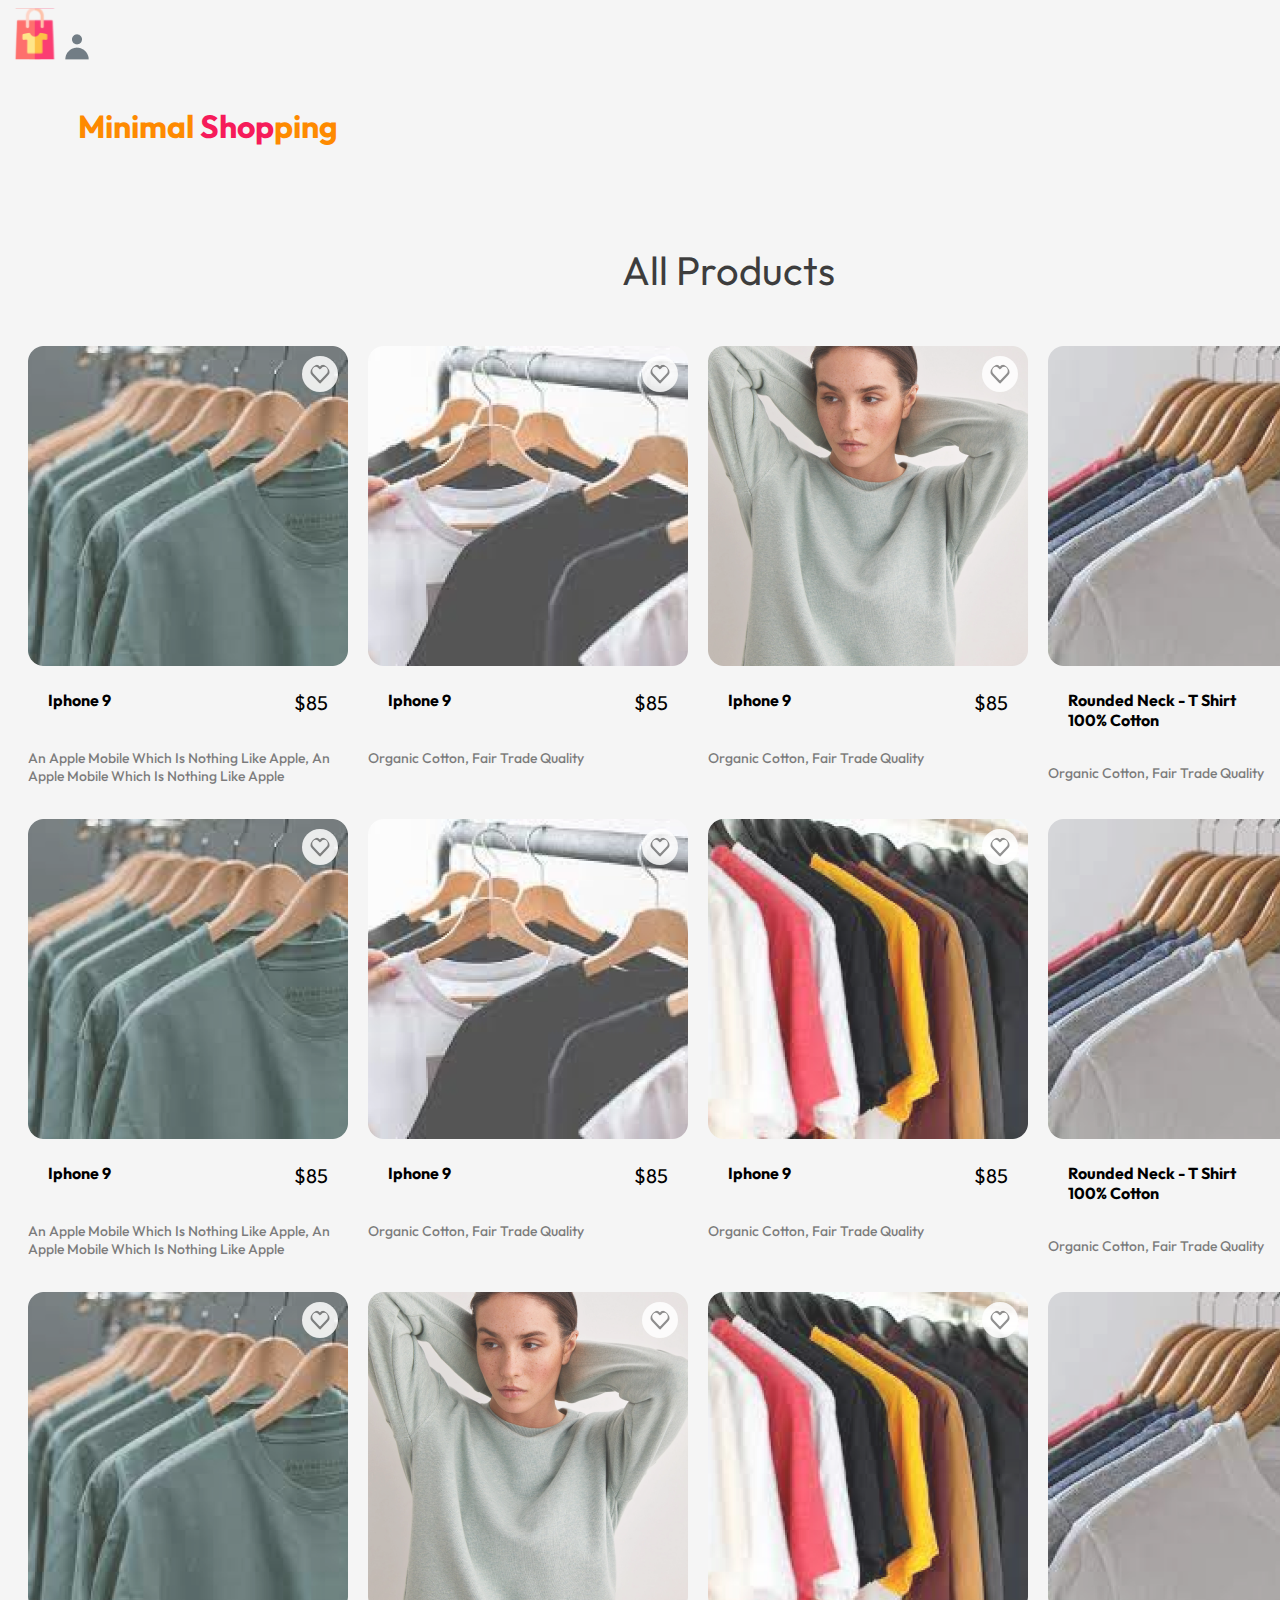
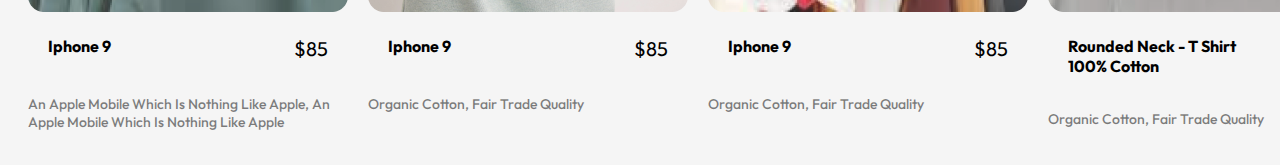
<file: pages/all projects/index.html>
<!doctype html >
<html lang="en">
    <head>
        <meta charset="UTF-8">
        <!-- <meta http-equiv="X-UA-Compatible" content="IE=edge">
        <meta name="viewport" content="width=device-width, initial-scale=1.0"> -->
        <title>Document</title>
        <link rel="stylesheet" href="./css/style.css">
        <link rel="preconnect" href="https://fonts.googleapis.com">
        <link rel="preconnect" href="https://fonts.gstatic.com" crossorigin>
        <link href="https://fonts.googleapis.com/css2?family=Outfit&display=swap" rel="stylesheet">
        
    </head>

    <body>
        <div class="max">
            <div>
                <img src="../new/images/logo.svg" alt="" width="54px" height="52px" >
                <a href="../login/index.html">
                <img src="../all projects/image/Vector.png" >
            </a>
            </div>
            <h1>minimal <span>shop</span>ping</h1>
        </div>

        <div class="far">all products</div>
        <div class="ser">
            <div class="set">
                <div class="ghap">
                    <img src="../all projects/image/Rectangle 4.png" alt="" >
                    <img src="../all projects/image/Vector.svg" alt="" class="moon">
                </div>
                <div class="sum">
                    <h3>iphone 9</h3>
                    <span>$85</span>
                </div>
                <p>An apple mobile which is nothing like apple, An <br> 
                apple mobile which is nothing like apple</p>
            </div>
            <div class="set">
                <div class="ghap">
                    <img src="../all projects/image/Rectangle 5.png" alt="" >
                    <img src="../all projects/image/Vector.svg" alt="" class="moon">
                </div>
                <div class="sum">
                    <h3>iphone 9</h3>
                    <span>$85</span>
                </div>
                <p>organic cotton, fair trade quality</p>
            </div>
            <div class="set">
                <div class="ghap">
                    <a href="../new/index.html">
                    <img src="../all projects/image/image 18.png" alt="" >
                   <img src="../all projects/image/Vector.svg" alt="" class="moon">
                </a> 
                    
                </div>
                <div class="sum">
                    <h3>iphone 9</h3>
                    <span>$85</span>
                </div>
                <p>organic cotton, fair trade quality</p>
            </div>
            <div class="set">
                <div class="ghap">
                    <img src="../all projects/image/Rectangle 7.png" alt="" >
                    <img src="../all projects/image/Vector.svg" alt="" class="moon">
                </div>
                <div class="sum">
                    <h3>Rounded neck - T shirt <br>100% Cotton</h3>
                    <span>$85</span>
                </div>
                <p>organic cotton, fair trade quality</p>
            </div>
            <div class="set">
                <div class="ghap">
                    <img src="../all projects/image/Rectangle 4.png" alt="" >
                    <img src="../all projects/image/Vector.svg" alt="" class="moon">
                </div>
                <div class="sum">
                    <h3>iphone 9</h3>
                    <span>$85</span>
                </div>
                <p>An apple mobile which is nothing like apple, An <br> 
                apple mobile which is nothing like apple</p>
            </div>  
            <div class="set">
                <div class="ghap">
                    <img src="../all projects/image/Rectangle 5.png" alt="" >
                    <img src="../all projects/image/Vector.svg" alt="" class="moon">
                </div>
                <div class="sum">
                    <h3>iphone 9</h3>
                    <span>$85</span>
                </div>
                <p>organic cotton, fair trade quality</p>
            </div>
            <div class="set">
                <div class="ghap">
                    <img src="../all projects/image/Rectangle 6.png" alt="" >
                    <img src="../all projects/image/Vector.svg" alt="" class="moon">
                </div>
                <div class="sum">
                    <h3>iphone 9</h3>
                    <span>$85</span>
                </div>
                <p>organic cotton, fair trade quality</p>
            </div>
            <div class="set">
                <div class="ghap">
                    <img src="../all projects/image/Rectangle 7.png" alt="" >
                    <img src="../all projects/image/Vector.svg" alt="" class="moon">
                </div>
                <div class="sum">
                    <h3>Rounded neck - T shirt <br>100% Cotton</h3>
                    <span>$85</span>
                </div>
                <p>organic cotton, fair trade quality</p>
            </div>
            <div class="set">
                <div class="ghap">
                    <img src="../all projects/image/Rectangle 4.png" alt="" >
                    <img src="../all projects/image/Vector.svg" alt="" class="moon">
                </div>
                <div class="sum">
                    <h3>iphone 9</h3>
                    <span>$85</span>
                </div>
                <p>An apple mobile which is nothing like apple, An <br> 
                apple mobile which is nothing like apple</p>
            </div>
            <div class="set">
                <div class="ghap">
                    <a href="../new/index.html">
                        <img src="../all projects/image/image 18.png" alt="" >
                       <img src="../all projects/image/Vector.svg" alt="" class="moon">
                    </a> 
                </div>
                <div class="sum">
                    <h3>iphone 9</h3>
                    <span>$85</span>
                </div>
                <p>organic cotton, fair trade quality</p>
            </div>
            <div class="set">
                <div class="ghap">
                    <img src="../all projects/image/Rectangle 6.png" alt="" >
                    <img src="../all projects/image/Vector.svg" alt="" class="moon">
                </div>
                <div class="sum">
                    <h3>iphone 9</h3>
                    <span>$85</span>
                </div>
                <p>organic cotton, fair trade quality</p>
            </div>
            <div class="set">
                <div class="ghap">
                    <img src="../all projects/image/Rectangle 7.png" alt="" >
                    <img src="../all projects/image/Vector.svg" alt="" class="moon">
                </div>
                <div class="sum">
                    <h3>Rounded neck - T shirt <br>100% Cotton</h3>
                    <span>$85</span>
                </div>
                <p>organic cotton, fair trade quality</p>
            </div>
        </div>
        
        
        
    </body>
</html>
</file>
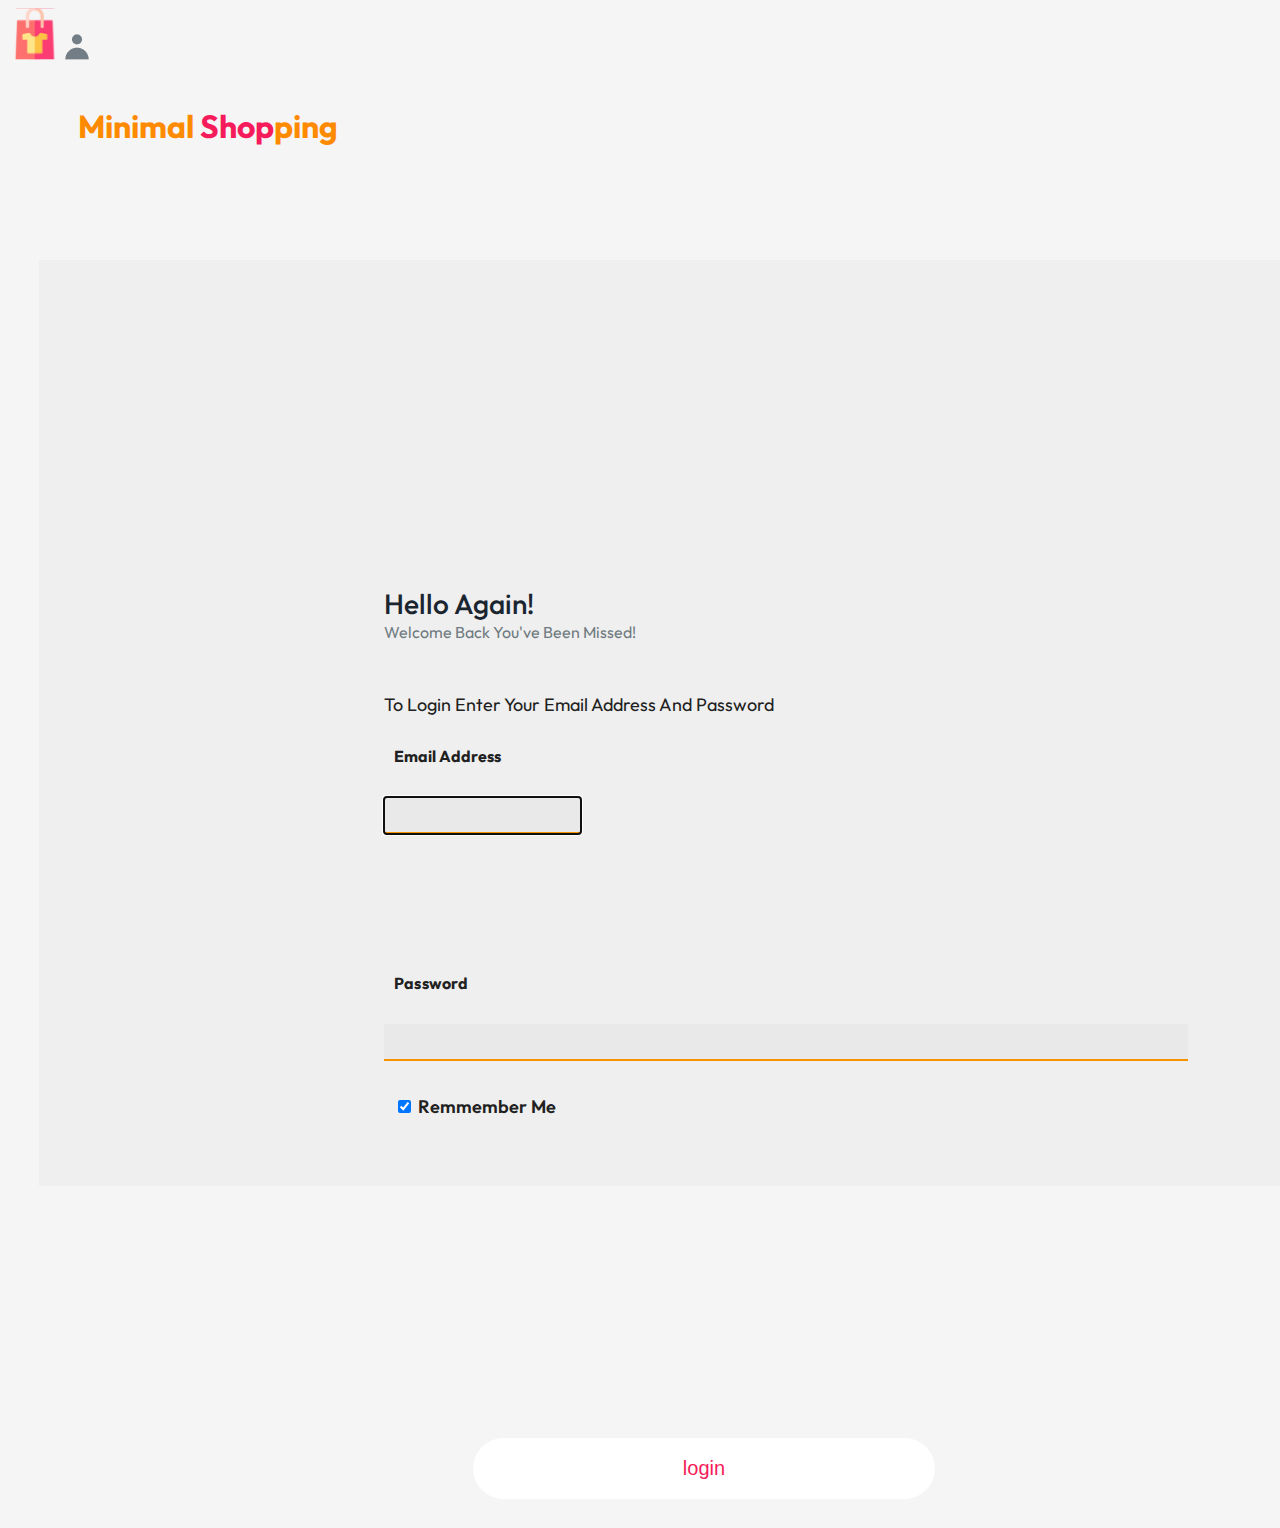
<file: pages/login/index.html>
<!doctype html >
<html lang="en">
    <head>
        <meta charset="UTF-8">
        <!-- <meta http-equiv="X-UA-Compatible" content="IE=edge">
        <meta name="viewport" content="width=device-width, initial-scale=1.0"> -->
        <title>Document</title>
        <link rel="stylesheet" href="../login/css/style.css">
        <link rel="preconnect" href="https://fonts.googleapis.com">
        <link rel="preconnect" href="https://fonts.gstatic.com" crossorigin>
        <link href="https://fonts.googleapis.com/css2?family=Outfit&display=swap" rel="stylesheet">
        
    </head>

    <body>
        <div class="max">
            <div>
                <img src="../new/images/logo.svg" alt="" width="54px" height="52px" >
                <img src="../login/image/Vector.png" >
            </div>
            <h1>minimal <span>shop</span>ping</h1>
        </div>

        <div class="alpha">
            <div class="beta">
                <div class="alt">
                    <h4>Hello Again!</h4>
                    <p>Welcome Back You've Been Missed!</p>
                </div>
                <p class="pall">To login enter Your email address and password</p>
                <form action="" method="post">
                    <div class="E">
                        <label>Email address</label>
                        <br>
                        <input id="mail" type="text" name="mail" required autofocus >
                    </div>
                    <br>
                    <div class="pass">
                        <label>password</label>
                        <br>
                        <input id="pass" type="password" name="pass"
                        minlength="10" 
                        maxlength="15" 
                        required >
                    </div>
                    <br>
                    <div class="focas">
                        <input id="num" type="checkbox" name="num" checked>
                        <label>remmember me</label>
                    </div>
                    <div class="end">
                        <button>login</button>
                    </div>
                </form>
                
            </div>
                
            
        </div>
    </body>
</html>
</file>
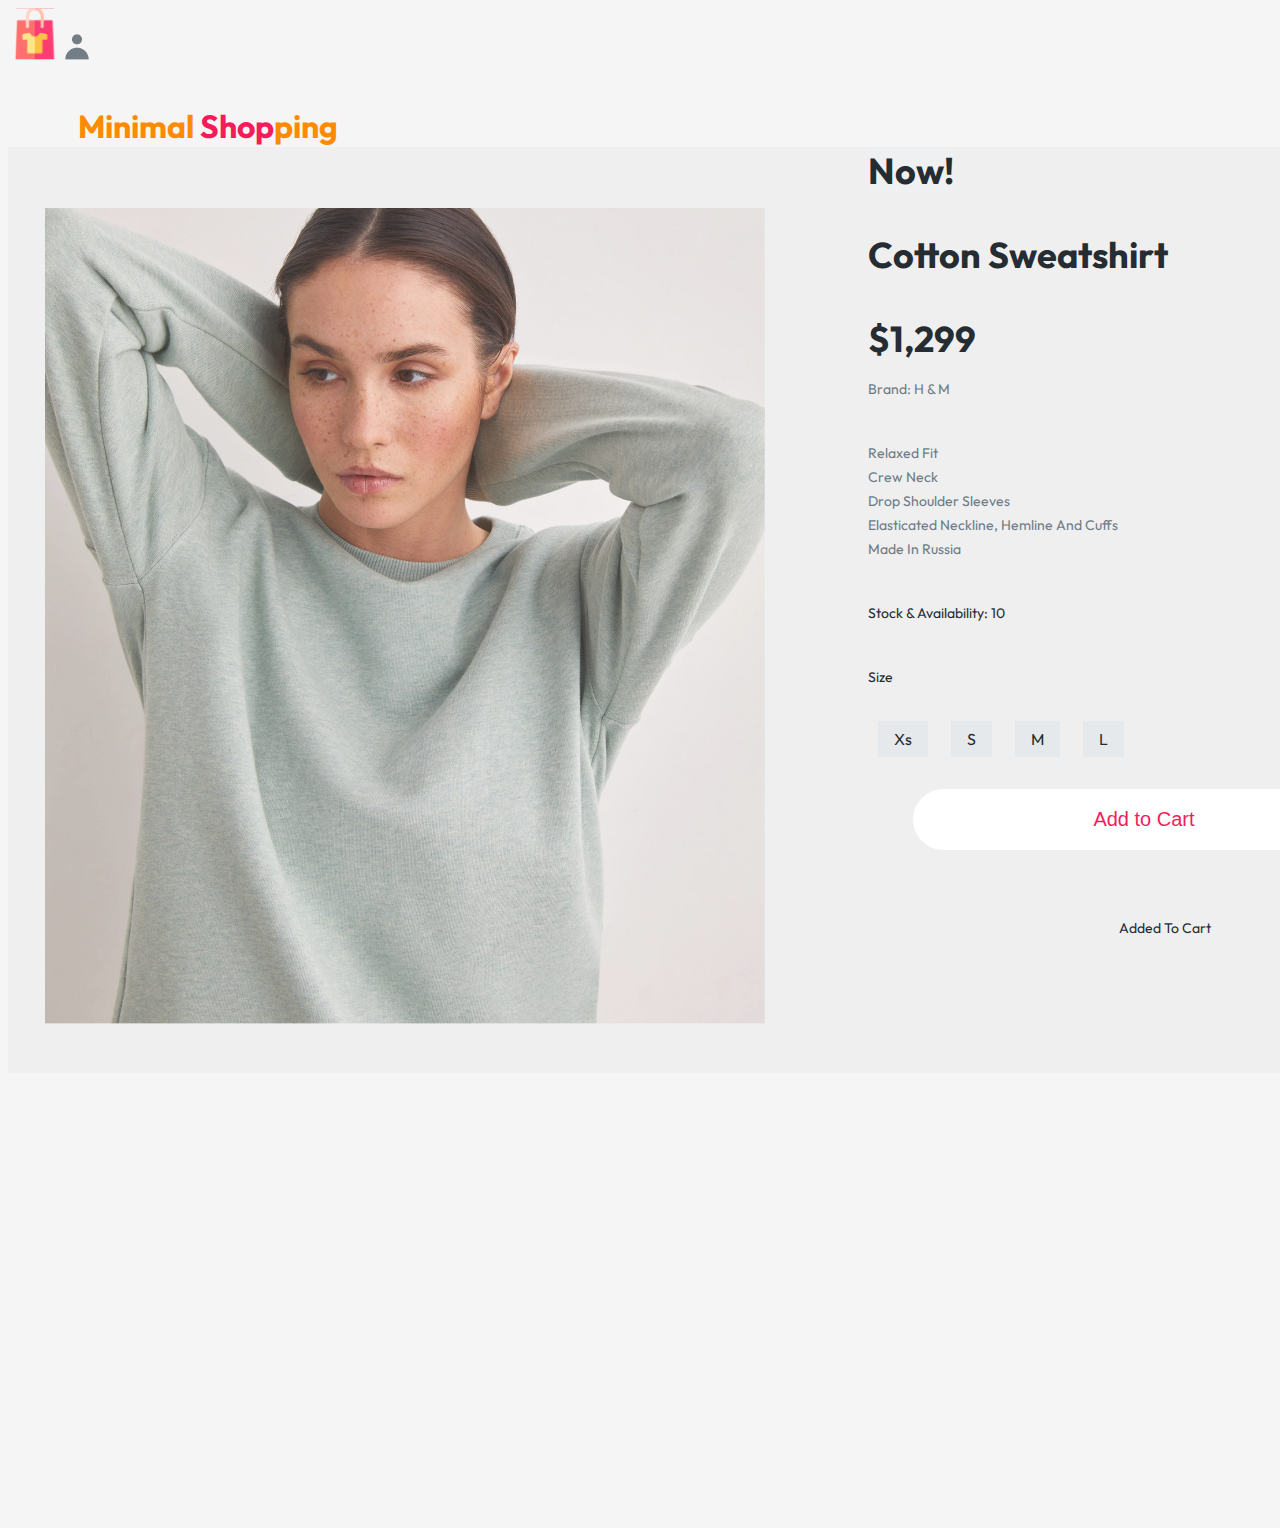
<file: pages/new/index.html>
<!doctype html >
<html lang="en">
    <head>
        <meta charset="UTF-8">
        <!-- <meta http-equiv="X-UA-Compatible" content="IE=edge">
        <meta name="viewport" content="width=device-width, initial-scale=1.0"> -->
        <title>Document</title>
        <link rel="stylesheet" href="./css/style.css">
        <link rel="preconnect" href="https://fonts.googleapis.com">
        <link rel="preconnect" href="https://fonts.gstatic.com" crossorigin>
        <link href="https://fonts.googleapis.com/css2?family=Outfit&display=swap" rel="stylesheet">
        
    </head>

    <body>
        <div class="max">
            <div>
                <img src="../new/images/logo.svg" alt="" width="54px" height="52px" >
                <a href="../login/index.html">
                <img src="../new/images/Vector.png" >
            </a>
            </div>
            <h1>minimal <span>shop</span>ping</h1>
        </div>

        <div class="mom">
            <div class="one">
                <img src="../new/images/image 18 .2.png" alt="" class="img">
            </div>
            
            <div class="two">
                <div class="var">
                    <span class="boy">now!</span>
                    <h3>Cotton sweatshirt</h3>
                    <span>$1,299</span>
                </div>

                <div class="van">
                    <p>Brand: H &amp; M</p>
                    <p class="paragraph">Relaxed fit <br> Crew neck <br>
                    Drop shoulder sleeves <br>
                    Elasticated neckline, hemline and cuffs <br>
                    Made in Russia</p>
                </div>

                <div class="vip">
                    <p>Stock &amp; Availability: 10</p>
                    <h4>size</h4>
                    <div class="spam">
                        <span>xs</span>
                        <span>s</span>
                        <span>m</span>
                        <span>l</span>
                    </div>
                </div>

                <div class="special">
                    <button>Add to Cart</button>
                    <p>Added to Cart</p>
                </div>
                
            </div>
        </div>
</file>
<file: pages/all projects/css/style.css>
body {
    background-color: #F5F5F5;
    text-transform: capitalize;
    font-family: 'Outfit', sans-serif;
    width: 1440px;
    height: 1512px;

}
.max {
    background-position: 1440px 364px;
    /* display: inline; */
}
.max div {
    left: 30px;
    top: 21px;
}
.max h1 {
    color : #FE8A00;
    font-size: 32px;
    left: 70px;
    top: 21px;
    position: relative;
}
.max span {
    color: #F61B5A;
}
.parents {
    display: flex;
    justify-content: space-between;
    width: 1440px;
    height: 364px;
    background-color: #FE8A00;
    position: relative;
    top: 94px;
}



.parents h2 {
    margin: 150px;
    color: #FFFFFF;
    font-weight: 500;
    font-size: 40px;
    line-height: 50px;
    

}

.a {
    position: absolute;
    left: 339px;
    top: 146px;
}
.b {
    position: absolute;
    left: 945px;
    top: 115px;
}
.c {
    position: absolute;
    left: 195px;
    top: 223px;
}
.d {
    position: absolute;
    left: 450px;
    top: 197px;
}
.e {
    position: absolute;
    left: 981px;
    top:243px;
}
.f {
    position: absolute;
    left: 235px;
    top: 71px;
}
.g {
    position: absolute;
    left: 423px;
    top: 44px;
}
.h {
    position: absolute;
    left: 1023px;
    top: 25px;
}
.i {
    position: absolute;
    left: 296px;
    top: 263px;
}
.j {
    position: absolute;
    left: 314px;
    top: 2px;
}
.k {
    position: absolute;
    left: 1115px;
    top: 243px;

}
.l {
    position: absolute;
    left: 891px;
    top: 271px;
}
.m {
    position: absolute;
    left: 1069px;
    top: 134px;
}
.n {
    position: absolute;
    left: 1133px;
    top: 8px;
}
.o {
    position: absolute;
    left: 890px;
    top: 8px;
}
.p {
    position: absolute;
    left: 821px;
    top: 194px;
}
/* ----------------------------------1--------------------------------------------- */
.pro {
    color: #000000BF;
    text-align: center;
    position: relative;
    font-size: 40px;
    margin-top: 103px;
    padding: 20px;
}
.div1 {
    display: flex;
    flex-wrap: wrap;
    margin-top: 11px;
    padding: 10px;
    /* position: relative; */
}
.div2 {
    margin: 10px;}

.div2 .ghap {
    position: relative;
}
.ghap .moon {
    position: absolute;
    width: 20px;
    height: 20px;
    right: 10px;
    top: 10px;
    background-color: #FFFFFF;
    border-radius: 21px;
    padding: 8px;
}


.sum {
    display: flex;
    justify-content: space-between;
    color: #000000;    

}
.sum h3 {
    /* font-weight: 500; */
    font-size: 16px;
    line-height: 20px;
    margin: 10px;
    padding: 10px;
}
.sum span {
    text-align: right;
    font-size: 20px;
    line-height: 25px;
    margin: 10px;
    padding: 10px;
    color: #000000;    

}
.div2 p {
    color:#00000080 ;
    font-size: 14px;
    line-height: 18px;
}
.button {
    color: #F61B5A;
    font-size: 20px;
    line-height: 25px;
    background-color: #FFFFFF;
    position: absolute;
    left: 671px;
    top: 1660px;
    width: 168px;
    height: 36px;
    margin: 10px;
    border: 0;
    border-radius: 31.5px;
    cursor: pointer;



}
/* ---------------------------------------2--------------------------------------------- */
.far {
    font-size: 40px;
    line-height: 50px;
    text-align: center;
    color: #000000BF;
    margin-top: 100px;
    padding: 20px;
    position: relative;
}
.ser {
    display: flex;
    flex-wrap: wrap;
    margin-top: 11px;
    padding: 10px;
}
.set {
    margin: 10px;
}
.set .ghap {
    position: relative;
}
img {
    transition: 0.3s;
    filter: opacity(85%);
}
img:hover {
    filter: opacity(100%);
}
.set p {
    font-weight: 500;
    font-size: 14px;
    line-height: 18px;
    color: rgba(0, 0, 0, 0.5);;
}
/* ----------------------------------------3--------------------------------------------- */
.mom {
    position: relative;
    display: flex;
    justify-content: space-around;
    width: 1397px;
    height: 926px;
}
.one  {
    /* width: 719px;
    height: 815px; */
    background-color: rgba(0, 0, 0, 0.025);
}
.img {
    position: relative;
    top: 61px;
    bottom: 40px;
    right: 63px;
    margin-left: 100px;
}
.two {
    border: 0;
    background-color:  rgba(0, 0, 0, 0.025);
    position: relative;
    width: 1397px;
    
}
.boy {
    color: #252C32;
    background-color: #EEF0F2;
    border-radius: 6px;
    font-weight: 600;
    font-size: 14px;
    line-height: 24px; 
    margin-left: 30px 0px;
    width: 35px;
    height: 24px;
}
.var h3, .var span {
    color:#252C32;
    margin-left: 40px;
    font-weight: 700;
    font-size: 36px;
    line-height: 48px;
}
.van p {
    color: #6E7C87;
    font-weight: 400;
    font-size: 14px;
    line-height: 24px;
    margin-left: 40px;
}
.paragraph {
    color: #252C32;
    font-weight: 400;
    font-size: 14px;
    line-height: 24px;
    margin: 40px 0px 0px 40px;
}   
.vip p {
    color: #252C32;
    font-weight: 400;
    font-size: 14px;
    line-height: 24px;
    margin: 40px 0px 0px 40px;
}
.vip h4 {
    color: #252C32;
    font-weight: 400;
    font-size: 14px;
    line-height: 24px;
    margin: 40px 0px 0px 40px;
}
.spam{
    /* color: #252C32;
    padding: 8px 16px; */
    margin:  40px 0px 0px 40px;
}
.spam span {
    color: #252C32;
    padding: 8px 16px;
    background: #E5E9EB;   
    margin: 10px;
    cursor: pointer;
}
.special button {
    cursor: pointer;
    color: #F61B5A;
    background: #FFFFFF;
    border-radius: 31.5px;
    margin: 40px 0px 0px 40px;
    font-weight: 500;
    font-size: 20px;
    line-height: 25px;
    border: 0px;
    position: absolute;
    left: 45px;
    right:54px;
    width: 462px;
    height: 61px;
}
.special p{
    color: #252C32;
    font-weight: 400;
    font-size: 14px;
    line-height: 24px;
    width: 93px;
    height: 24px;
    margin: 40px 0px 0px 40px;
    position: absolute;
    left: 251px;
    top: 729px;
}
/* --------------------------------4------------------------------------ */
.alpha {
    background: rgba(0, 0, 0, 0.025);
    position: relative;
    /* width: 1379px;
    height: 926px; */
    left: 31px;
    top: 113px;
    
    /* display: flex;
    flex-direction: column;
    align-items: center;
    padding: 0px;
    gap: 32px;  */
    
}
.beta {
    position: relative;
    width: 1379px;
    height: 926px;
    left: 345px;
    top: 326px;
    display: flex;
    flex-direction: column;
    /* align-items: center; */
    padding: 0px;
}
.alt h4{
    color: #1A2530;
    font-weight: 500;
    font-size: 28px;
    line-height: 36px;
    margin:auto ;
}
.alt p{
    color: #707B81;
    margin: auto; 
}
.pall {
    color: #212121;
    font-weight: 400;
    font-size: 18px;
    line-height: 140%;
    margin-top: 50px;
    align-self: stretch;
}
.E {
    position: relative;
    /* display: flex;
    flex-direction: column; */
    width: 100%;
    height: 100%;
} 
.E label {
    display: flex;
    align-self: stretch;
    font-weight: 700;
    font-size: 16px;
    line-height: 140%;
    color: #212121;
    padding: 10px;
}
.E input {
    padding: 10px;
    border: 0;
    border-bottom: 2px #F89300 solid;
    background-color: rgba(0, 0, 0, 0.025);
}
.pass {
    position: relative;
    width: 804px;
    height: 22px;
    display: grid;
}
.pass label {
    display: flex;
    align-self:stretch;
    letter-spacing: 0.2px;
    color: #212121;
    padding: 10px;
    font-weight: 700;
    font-size: 16px;
    line-height: 140%;
}
.pass input{
    padding: 10px;
    border: 0;
    border-bottom: 2px #F89300 solid;
    background-color: rgba(0, 0, 0, 0.025);
} 
.focas{
    font-weight: 600;
    font-size: 18px;
    line-height: 140%;
    position: relative;
    top: 80px;
    color: #212121;
    padding: 10px ;
    
}
.end button {
    position: absolute;
    color: #F61B5A;
    cursor: pointer;
    /* left: 188px;
    top: 776px;
    width: 260px;
    height: 31px; */
    font-weight: 500;
    font-size: 20px;
    line-height: 25px;
    text-align: center;
    border: 0;
    background:  #FFFFFF;
    border-radius: 31.5px;
    width: 462px;
    height: 61px;
    left: 89px;
    top: 852px;

}
</file>
<file: pages/login/css/style.css>
body {
    background-color: #F5F5F5;
    text-transform: capitalize;
    font-family: 'Outfit', sans-serif;
    width: 1440px;
    height: 1512px;

}
.max {
    background-position: 1440px 364px;
    /* display: inline; */
}
.max div {
    left: 30px;
    top: 21px;
}
.max h1 {
    color : #FE8A00;
    font-size: 32px;
    left: 70px;
    top: 21px;
    position: relative;
}
.max span {
    color: #F61B5A;
}
.parents {
    display: flex;
    justify-content: space-between;
    width: 1440px;
    height: 364px;
    background-color: #FE8A00;
    position: relative;
    top: 94px;
}



.parents h2 {
    margin: 150px;
    color: #FFFFFF;
    font-weight: 500;
    font-size: 40px;
    line-height: 50px;
    

}

.a {
    position: absolute;
    left: 339px;
    top: 146px;
}
.b {
    position: absolute;
    left: 945px;
    top: 115px;
}
.c {
    position: absolute;
    left: 195px;
    top: 223px;
}
.d {
    position: absolute;
    left: 450px;
    top: 197px;
}
.e {
    position: absolute;
    left: 981px;
    top:243px;
}
.f {
    position: absolute;
    left: 235px;
    top: 71px;
}
.g {
    position: absolute;
    left: 423px;
    top: 44px;
}
.h {
    position: absolute;
    left: 1023px;
    top: 25px;
}
.i {
    position: absolute;
    left: 296px;
    top: 263px;
}
.j {
    position: absolute;
    left: 314px;
    top: 2px;
}
.k {
    position: absolute;
    left: 1115px;
    top: 243px;

}
.l {
    position: absolute;
    left: 891px;
    top: 271px;
}
.m {
    position: absolute;
    left: 1069px;
    top: 134px;
}
.n {
    position: absolute;
    left: 1133px;
    top: 8px;
}
.o {
    position: absolute;
    left: 890px;
    top: 8px;
}
.p {
    position: absolute;
    left: 821px;
    top: 194px;
}
/* ----------------------------------1--------------------------------------------- */
.pro {
    color: #000000BF;
    text-align: center;
    position: relative;
    font-size: 40px;
    margin-top: 103px;
    padding: 20px;
}
.div1 {
    display: flex;
    flex-wrap: wrap;
    margin-top: 11px;
    padding: 10px;
    /* position: relative; */
}
.div2 {
    margin: 10px;}

.div2 .ghap {
    position: relative;
}
.ghap .moon {
    position: absolute;
    width: 20px;
    height: 20px;
    right: 10px;
    top: 10px;
    background-color: #FFFFFF;
    border-radius: 21px;
    padding: 8px;
}


.sum {
    display: flex;
    justify-content: space-between;
    color: #000000;    

}
.sum h3 {
    /* font-weight: 500; */
    font-size: 16px;
    line-height: 20px;
    margin: 10px;
    padding: 10px;
}
.sum span {
    text-align: right;
    font-size: 20px;
    line-height: 25px;
    margin: 10px;
    padding: 10px;
    color: #000000;    

}
.div2 p {
    color:#00000080 ;
    font-size: 14px;
    line-height: 18px;
}
.button {
    color: #F61B5A;
    font-size: 20px;
    line-height: 25px;
    background-color: #FFFFFF;
    position: absolute;
    left: 671px;
    top: 1660px;
    width: 168px;
    height: 36px;
    margin: 10px;
    border: 0;
    border-radius: 31.5px;
    cursor: pointer;



}
/* ---------------------------------------2--------------------------------------------- */
.far {
    font-size: 40px;
    line-height: 50px;
    text-align: center;
    color: #000000BF;
    margin-top: 100px;
    padding: 20px;
    position: relative;
}
.ser {
    display: flex;
    flex-wrap: wrap;
    margin-top: 11px;
    padding: 10px;
}
.set {
    margin: 10px;
}
.set .ghap {
    position: relative;
}
img {
    transition: 0.3s;
    filter: opacity(85%);
}
img:hover {
    filter: opacity(100%);
}
.set p {
    font-weight: 500;
    font-size: 14px;
    line-height: 18px;
    color: rgba(0, 0, 0, 0.5);;
}
/* ----------------------------------------3--------------------------------------------- */
.mom {
    position: relative;
    display: flex;
    justify-content: space-around;
    width: 1397px;
    height: 926px;
}
.one  {
    /* width: 719px;
    height: 815px; */
    background-color: rgba(0, 0, 0, 0.025);
}
.img {
    position: relative;
    top: 61px;
    bottom: 40px;
    right: 63px;
    margin-left: 100px;
}
.two {
    border: 0;
    background-color:  rgba(0, 0, 0, 0.025);
    position: relative;
    width: 1397px;
    
}
.boy {
    color: #252C32;
    background-color: #EEF0F2;
    border-radius: 6px;
    font-weight: 600;
    font-size: 14px;
    line-height: 24px; 
    margin-left: 30px 0px;
    width: 35px;
    height: 24px;
}
.var h3, .var span {
    color:#252C32;
    margin-left: 40px;
    font-weight: 700;
    font-size: 36px;
    line-height: 48px;
}
.van p {
    color: #6E7C87;
    font-weight: 400;
    font-size: 14px;
    line-height: 24px;
    margin-left: 40px;
}
.paragraph {
    color: #252C32;
    font-weight: 400;
    font-size: 14px;
    line-height: 24px;
    margin: 40px 0px 0px 40px;
}   
.vip p {
    color: #252C32;
    font-weight: 400;
    font-size: 14px;
    line-height: 24px;
    margin: 40px 0px 0px 40px;
}
.vip h4 {
    color: #252C32;
    font-weight: 400;
    font-size: 14px;
    line-height: 24px;
    margin: 40px 0px 0px 40px;
}
.spam{
    /* color: #252C32;
    padding: 8px 16px; */
    margin:  40px 0px 0px 40px;
}
.spam span {
    color: #252C32;
    padding: 8px 16px;
    background: #E5E9EB;   
    margin: 10px;
    cursor: pointer;
}
.special button {
    cursor: pointer;
    color: #F61B5A;
    background: #FFFFFF;
    border-radius: 31.5px;
    margin: 40px 0px 0px 40px;
    font-weight: 500;
    font-size: 20px;
    line-height: 25px;
    border: 0px;
    position: absolute;
    left: 45px;
    right:54px;
    width: 462px;
    height: 61px;
}
.special p{
    color: #252C32;
    font-weight: 400;
    font-size: 14px;
    line-height: 24px;
    width: 93px;
    height: 24px;
    margin: 40px 0px 0px 40px;
    position: absolute;
    left: 251px;
    top: 729px;
}
/* --------------------------------4------------------------------------ */
.alpha {
    background: rgba(0, 0, 0, 0.025);
    position: relative;
    /* width: 1379px;
    height: 926px; */
    left: 31px;
    top: 113px;
    
    /* display: flex;
    flex-direction: column;
    align-items: center;
    padding: 0px;
    gap: 32px;  */
    
}
.beta {
    position: relative;
    width: 1379px;
    height: 926px;
    left: 345px;
    top: 326px;
    display: flex;
    flex-direction: column;
    /* align-items: center; */
    padding: 0px;
}
.alt h4{
    color: #1A2530;
    font-weight: 500;
    font-size: 28px;
    line-height: 36px;
    margin:auto ;
}
.alt p{
    color: #707B81;
    margin: auto; 
}
.pall {
    color: #212121;
    font-weight: 400;
    font-size: 18px;
    line-height: 140%;
    margin-top: 50px;
    align-self: stretch;
}
.E {
    position: relative;
    /* display: flex;
    flex-direction: column; */
    width: 100%;
    height: 100%;
} 
.E label {
    display: flex;
    align-self: stretch;
    font-weight: 700;
    font-size: 16px;
    line-height: 140%;
    color: #212121;
    padding: 10px;
}
.E input {
    padding: 10px;
    border: 0;
    border-bottom: 2px #F89300 solid;
    background-color: rgba(0, 0, 0, 0.025);
}
.pass {
    position: relative;
    width: 804px;
    height: 22px;
    display: grid;
}
.pass label {
    display: flex;
    align-self:stretch;
    letter-spacing: 0.2px;
    color: #212121;
    padding: 10px;
    font-weight: 700;
    font-size: 16px;
    line-height: 140%;
}
.pass input{
    padding: 10px;
    border: 0;
    border-bottom: 2px #F89300 solid;
    background-color: rgba(0, 0, 0, 0.025);
} 
.focas{
    font-weight: 600;
    font-size: 18px;
    line-height: 140%;
    position: relative;
    top: 80px;
    color: #212121;
    padding: 10px ;
    
}
.end button {
    position: absolute;
    color: #F61B5A;
    cursor: pointer;
    /* left: 188px;
    top: 776px;
    width: 260px;
    height: 31px; */
    font-weight: 500;
    font-size: 20px;
    line-height: 25px;
    text-align: center;
    border: 0;
    background:  #FFFFFF;
    border-radius: 31.5px;
    width: 462px;
    height: 61px;
    left: 89px;
    top: 852px;

}
</file>
<file: pages/new/css/style.css>
body {
    background-color: #F5F5F5;
    text-transform: capitalize;
    font-family: 'Outfit', sans-serif;
    width: 1440px;
    height: 1512px;

}
.max {
    background-position: 1440px 364px;
    /* display: inline; */
}
.max div {
    left: 30px;
    top: 21px;
}
.max h1 {
    color : #FE8A00;
    font-size: 32px;
    left: 70px;
    top: 21px;
    position: relative;
}
.max span {
    color: #F61B5A;
}
.parents {
    display: flex;
    justify-content: space-between;
    width: 1440px;
    height: 364px;
    background-color: #FE8A00;
    position: relative;
    top: 94px;
}



.parents h2 {
    margin: 150px;
    color: #FFFFFF;
    font-weight: 500;
    font-size: 40px;
    line-height: 50px;
    

}

.a {
    position: absolute;
    left: 339px;
    top: 146px;
}
.b {
    position: absolute;
    left: 945px;
    top: 115px;
}
.c {
    position: absolute;
    left: 195px;
    top: 223px;
}
.d {
    position: absolute;
    left: 450px;
    top: 197px;
}
.e {
    position: absolute;
    left: 981px;
    top:243px;
}
.f {
    position: absolute;
    left: 235px;
    top: 71px;
}
.g {
    position: absolute;
    left: 423px;
    top: 44px;
}
.h {
    position: absolute;
    left: 1023px;
    top: 25px;
}
.i {
    position: absolute;
    left: 296px;
    top: 263px;
}
.j {
    position: absolute;
    left: 314px;
    top: 2px;
}
.k {
    position: absolute;
    left: 1115px;
    top: 243px;

}
.l {
    position: absolute;
    left: 891px;
    top: 271px;
}
.m {
    position: absolute;
    left: 1069px;
    top: 134px;
}
.n {
    position: absolute;
    left: 1133px;
    top: 8px;
}
.o {
    position: absolute;
    left: 890px;
    top: 8px;
}
.p {
    position: absolute;
    left: 821px;
    top: 194px;
}
/* ----------------------------------1--------------------------------------------- */
.pro {
    color: #000000BF;
    text-align: center;
    position: relative;
    font-size: 40px;
    margin-top: 103px;
    padding: 20px;
}
.div1 {
    display: flex;
    flex-wrap: wrap;
    margin-top: 11px;
    padding: 10px;
    /* position: relative; */
}
.div2 {
    margin: 10px;}

.div2 .ghap {
    position: relative;
}
.ghap .moon {
    position: absolute;
    width: 20px;
    height: 20px;
    right: 10px;
    top: 10px;
    background-color: #FFFFFF;
    border-radius: 21px;
    padding: 8px;
}


.sum {
    display: flex;
    justify-content: space-between;
    color: #000000;    

}
.sum h3 {
    /* font-weight: 500; */
    font-size: 16px;
    line-height: 20px;
    margin: 10px;
    padding: 10px;
}
.sum span {
    text-align: right;
    font-size: 20px;
    line-height: 25px;
    margin: 10px;
    padding: 10px;
    color: #000000;    

}
.div2 p {
    color:#00000080 ;
    font-size: 14px;
    line-height: 18px;
}
.button {
    color: #F61B5A;
    font-size: 20px;
    line-height: 25px;
    background-color: #FFFFFF;
    position: absolute;
    left: 671px;
    top: 1660px;
    width: 168px;
    height: 36px;
    margin: 10px;
    border: 0;
    border-radius: 31.5px;
    cursor: pointer;



}
/* ---------------------------------------2--------------------------------------------- */
.far {
    font-size: 40px;
    line-height: 50px;
    text-align: center;
    color: #000000BF;
    margin-top: 100px;
    padding: 20px;
    position: relative;
}
.ser {
    display: flex;
    flex-wrap: wrap;
    margin-top: 11px;
    padding: 10px;
}
.set {
    margin: 10px;
}
.set .ghap {
    position: relative;
}
img {
    transition: 0.3s;
    filter: opacity(85%);
}
img:hover {
    filter: opacity(100%);
}
.set p {
    font-weight: 500;
    font-size: 14px;
    line-height: 18px;
    color: rgba(0, 0, 0, 0.5);;
}
/* ----------------------------------------3--------------------------------------------- */
.mom {
    position: relative;
    display: flex;
    justify-content: space-around;
    width: 1397px;
    height: 926px;
}
.one  {
    /* width: 719px;
    height: 815px; */
    background-color: rgba(0, 0, 0, 0.025);
}
.img {
    position: relative;
    top: 61px;
    bottom: 40px;
    right: 63px;
    margin-left: 100px;
}
.two {
    border: 0;
    background-color:  rgba(0, 0, 0, 0.025);
    position: relative;
    width: 1397px;
    
}
.boy {
    color: #252C32;
    background-color: #EEF0F2;
    border-radius: 6px;
    font-weight: 600;
    font-size: 14px;
    line-height: 24px; 
    margin-left: 30px 0px;
    width: 35px;
    height: 24px;
}
.var h3, .var span {
    color:#252C32;
    margin-left: 40px;
    font-weight: 700;
    font-size: 36px;
    line-height: 48px;
}
.van p {
    color: #6E7C87;
    font-weight: 400;
    font-size: 14px;
    line-height: 24px;
    margin-left: 40px;
}
.paragraph {
    color: #252C32;
    font-weight: 400;
    font-size: 14px;
    line-height: 24px;
    margin: 40px 0px 0px 40px;
}   
.vip p {
    color: #252C32;
    font-weight: 400;
    font-size: 14px;
    line-height: 24px;
    margin: 40px 0px 0px 40px;
}
.vip h4 {
    color: #252C32;
    font-weight: 400;
    font-size: 14px;
    line-height: 24px;
    margin: 40px 0px 0px 40px;
}
.spam{
    /* color: #252C32;
    padding: 8px 16px; */
    margin:  40px 0px 0px 40px;
}
.spam span {
    color: #252C32;
    padding: 8px 16px;
    background: #E5E9EB;   
    margin: 10px;
    cursor: pointer;
}
.special button {
    cursor: pointer;
    color: #F61B5A;
    background: #FFFFFF;
    border-radius: 31.5px;
    margin: 40px 0px 0px 40px;
    font-weight: 500;
    font-size: 20px;
    line-height: 25px;
    border: 0px;
    position: absolute;
    left: 45px;
    right:54px;
    width: 462px;
    height: 61px;
}
.special p{
    color: #252C32;
    font-weight: 400;
    font-size: 14px;
    line-height: 24px;
    width: 93px;
    height: 24px;
    margin: 40px 0px 0px 40px;
    position: absolute;
    left: 251px;
    top: 729px;
}
/* --------------------------------4------------------------------------ */
.alpha {
    background: rgba(0, 0, 0, 0.025);
    position: relative;
    /* width: 1379px;
    height: 926px; */
    left: 31px;
    top: 113px;
    
    /* display: flex;
    flex-direction: column;
    align-items: center;
    padding: 0px;
    gap: 32px;  */
    
}
.beta {
    position: relative;
    width: 1379px;
    height: 926px;
    left: 345px;
    top: 326px;
    display: flex;
    flex-direction: column;
    /* align-items: center; */
    padding: 0px;
}
.alt h4{
    color: #1A2530;
    font-weight: 500;
    font-size: 28px;
    line-height: 36px;
    margin:auto ;
}
.alt p{
    color: #707B81;
    margin: auto; 
}
.pall {
    color: #212121;
    font-weight: 400;
    font-size: 18px;
    line-height: 140%;
    margin-top: 50px;
    align-self: stretch;
}
.E {
    position: relative;
    /* display: flex;
    flex-direction: column; */
    width: 100%;
    height: 100%;
} 
.E label {
    display: flex;
    align-self: stretch;
    font-weight: 700;
    font-size: 16px;
    line-height: 140%;
    color: #212121;
    padding: 10px;
}
.E input {
    padding: 10px;
    border: 0;
    border-bottom: 2px #F89300 solid;
    background-color: rgba(0, 0, 0, 0.025);
}
.pass {
    position: relative;
    width: 804px;
    height: 22px;
    display: grid;
}
.pass label {
    display: flex;
    align-self:stretch;
    letter-spacing: 0.2px;
    color: #212121;
    padding: 10px;
    font-weight: 700;
    font-size: 16px;
    line-height: 140%;
}
.pass input{
    padding: 10px;
    border: 0;
    border-bottom: 2px #F89300 solid;
    background-color: rgba(0, 0, 0, 0.025);
} 
.focas{
    font-weight: 600;
    font-size: 18px;
    line-height: 140%;
    position: relative;
    top: 80px;
    color: #212121;
    padding: 10px ;
    
}
.end button {
    position: absolute;
    color: #F61B5A;
    cursor: pointer;
    /* left: 188px;
    top: 776px;
    width: 260px;
    height: 31px; */
    font-weight: 500;
    font-size: 20px;
    line-height: 25px;
    text-align: center;
    border: 0;
    background:  #FFFFFF;
    border-radius: 31.5px;
    width: 462px;
    height: 61px;
    left: 89px;
    top: 852px;

}
</file>
